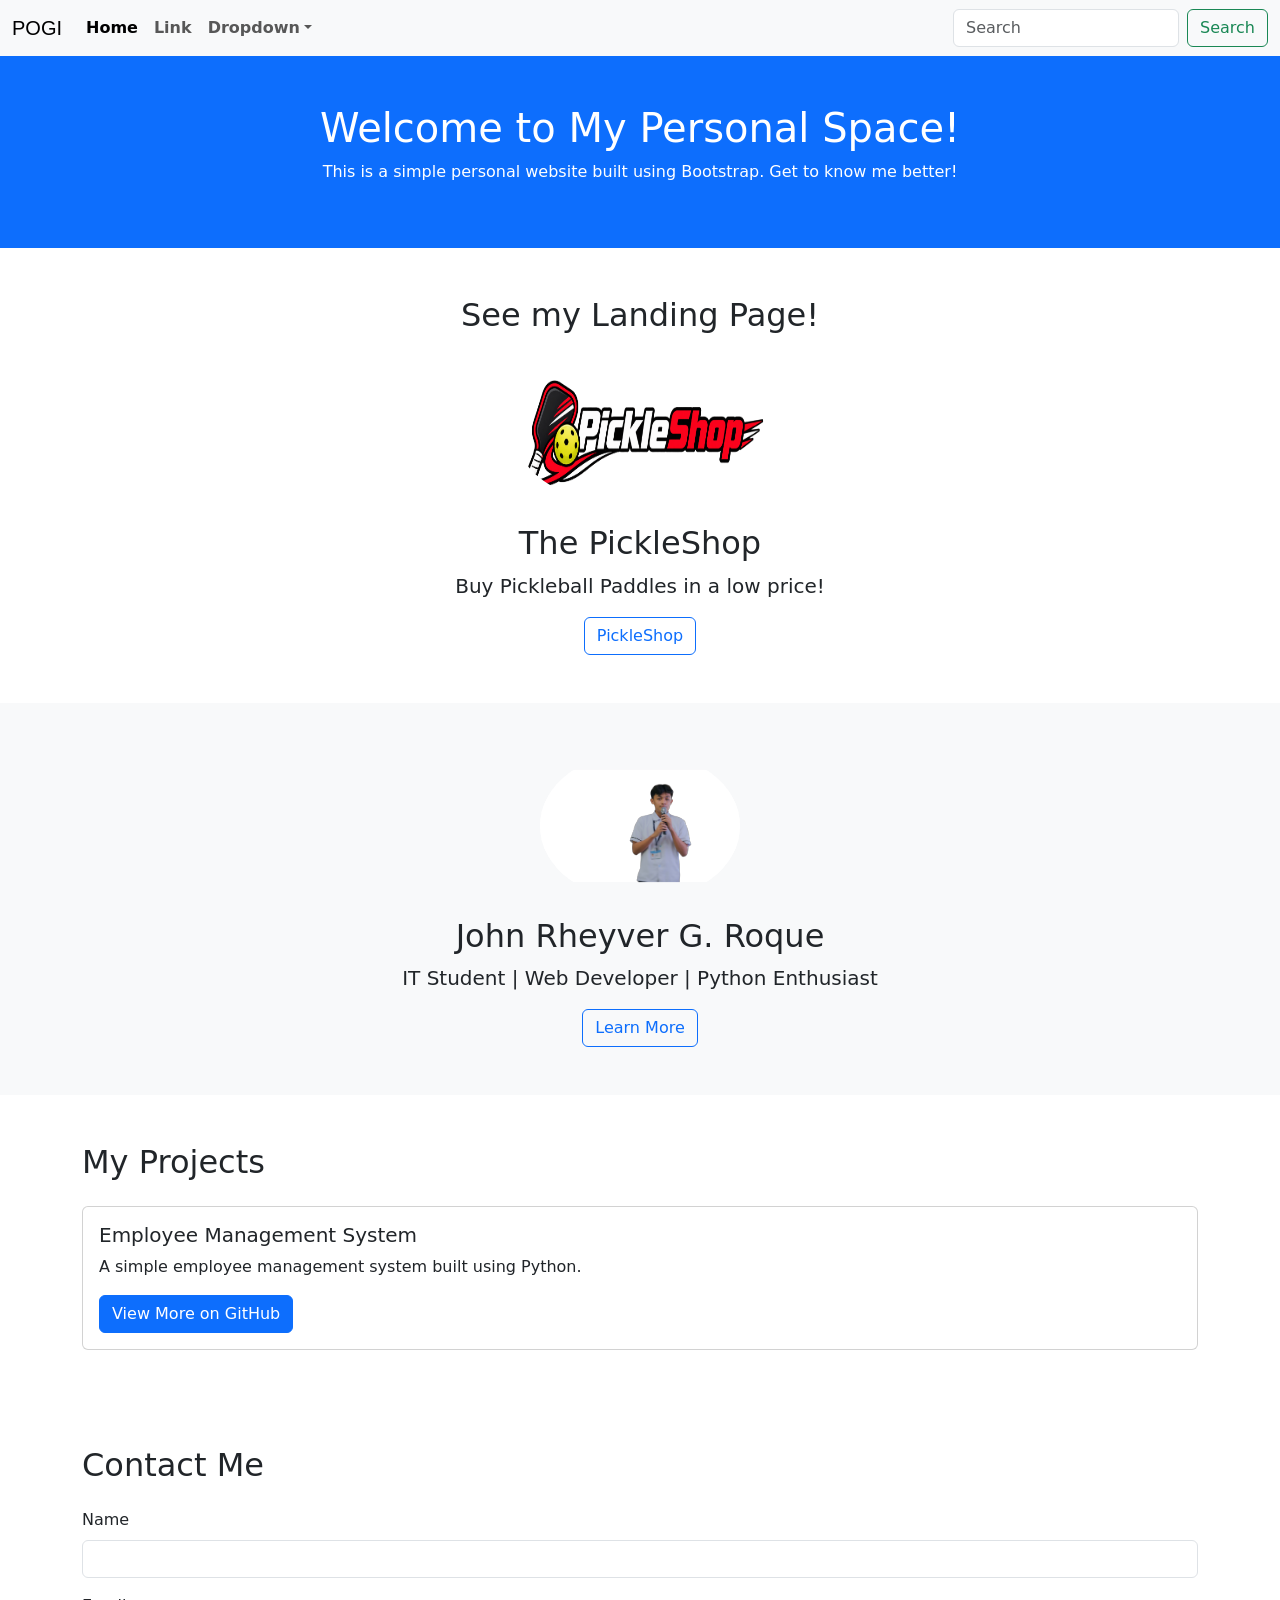
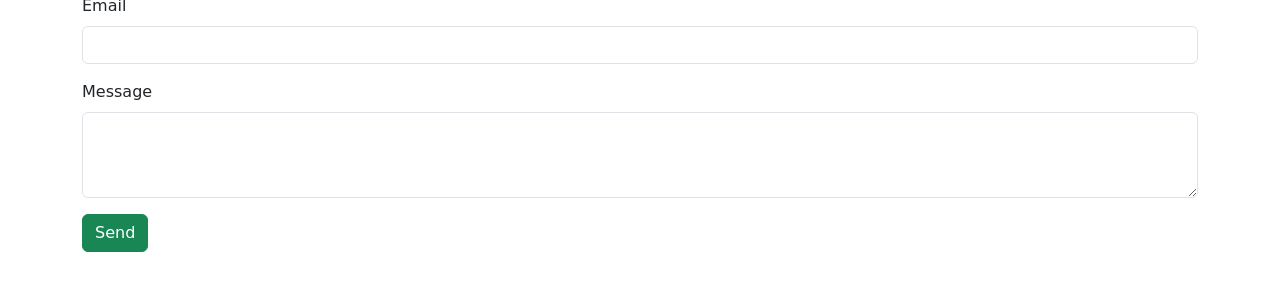
<file: index.html>
<!doctype html>
<html lang="en">
<head>
  <meta charset="utf-8">
  <meta name="viewport" content="width=device-width, initial-scale=1">
  <title>Personal Portfolio</title>
  <link href="https://cdn.jsdelivr.net/npm/bootstrap@5.3.8/dist/css/bootstrap.min.css" rel="stylesheet">
</head>
<body>

  <nav class="navbar navbar-expand-lg bg-body-tertiary">
    <div class="container-fluid">
      <a class="navbar-brand" style="font-family: Impact, Haettenschweiler, 'Arial Narrow Bold', sans-serif;">POGI</a>
      <button class="navbar-toggler" type="button" data-bs-toggle="collapse" data-bs-target="#navbarSupportedContent">
        <span class="navbar-toggler-icon"></span>
      </button>
      <div class="collapse navbar-collapse" id="navbarSupportedContent">
        <ul class="navbar-nav me-auto mb-2 mb-lg-0">
          <li class="nav-item"><a class="nav-link active fw-bold" href="#">Home</a></li>
          <li class="nav-item"><a class="nav-link fw-bold" href="external.html">Link</a></li>
          <li class="nav-item dropdown">
            <a class="nav-link dropdown-toggle fw-bold" href="#" role="button" data-bs-toggle="dropdown">Dropdown</a>
            <ul class="dropdown-menu">
              <li><a class="dropdown-item" href="aboutme.html">About Me <span class="badge text-bg-secondary">New</span></a></li>
              <li><a class="dropdown-item" href="external.html">Landing Page</a></li>
              <li><hr class="dropdown-divider"></li>
            </ul>
          </li>
        </ul>

        <form class="d-flex" role="search">
          <input class="form-control me-2" type="search" placeholder="Search">
          <button class="btn btn-outline-success" type="submit">Search</button>
        </form>
      </div>
    </div>
  </nav>


  <header class="bg-primary text-white text-center py-5">
    <div class="container">
      <h1>Welcome to My Personal Space!</h1>
      <p>This is a simple personal website built using Bootstrap. Get to know me better!</p>
    </div>
  </header>

  <section class="py-5">
    <div class="container text-center">
      <h2 class="mb-4">See my Landing Page!</h2>
      <img src="PickleShop.png" class="rounded-circle mb-3" alt="Shop Picture" style="width: 250px; height:150px;">
      <h2>The PickleShop</h2>
      <p class="lead">Buy Pickleball Paddles in a low price!</p>
      <a href="external.html" class="btn btn-outline-primary">PickleShop</a>
    </div>
  </section>

  <section class="py-5 bg-light">
    <div class="container text-center">
      <img src="mypic.svg" class="rounded-circle mb-3" alt="Profile Picture" style="width:200px; height:150px;">
      <h2>John Rheyver G. Roque</h2>
      <p class="lead">IT Student | Web Developer | Python Enthusiast</p>
      <a href="aboutme.html" class="btn btn-outline-primary">Learn More</a>
    </div>
  </section>

  <section class="py-5">
    <div class="container">
      <h2 class="mb-4">My Projects</h2>
      <div class="card">
        <div class="card-body">
          <h5 class="card-title">Employee Management System</h5>
          <p class="card-text">A simple employee management system built using Python.</p>
          <a href="https://github.com/ManokCoder/EMS" class="btn btn-primary">View More on GitHub</a>
        </div>
      </div>
    </div>
  </section>

  <section id="contact" class="py-5">
    <div class="container">
      <h2 class="mb-4">Contact Me</h2>
      <form>
        <div class="mb-3">
          <label for="name" class="form-label">Name</label>
          <input type="text" class="form-control" id="name">
        </div>
        <div class="mb-3">
          <label for="email" class="form-label">Email</label>
          <input type="email" class="form-control" id="email">
        </div>
        <div class="mb-3">
          <label for="message" class="form-label">Message</label>
          <textarea class="form-control" id="message" rows="3"></textarea>
        </div>
        <button type="submit" class="btn btn-success">Send</button>
      </form>
    </div>
  </section>

  <script src="https://cdn.jsdelivr.net/npm/bootstrap@5.3.8/dist/js/bootstrap.bundle.min.js"></script>
</body>
</html>
</file>
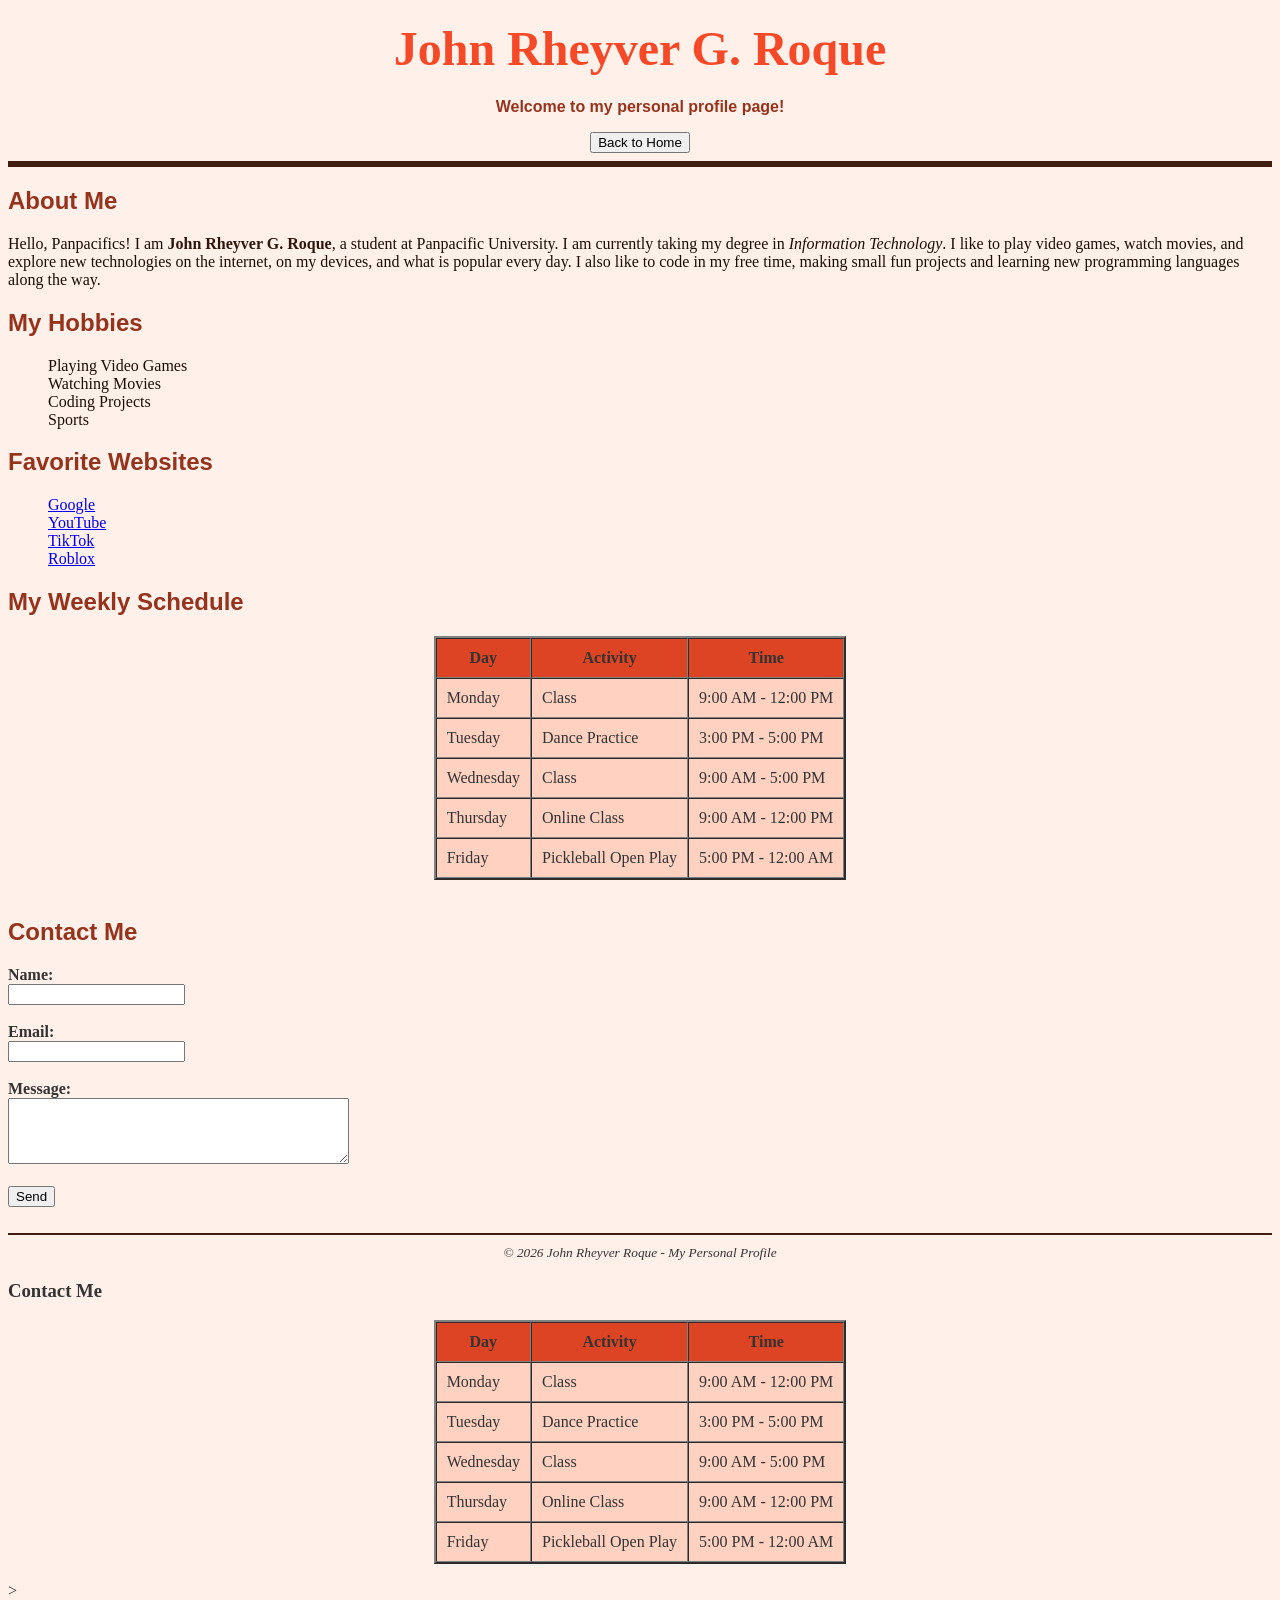
<file: aboutme.html>
<!DOCTYPE html>
<html lang="en">
<head>
<meta charset="UTF-8">
<meta name="viewport" content="width=device-width, initial-scale=1.0">
<title>My Personal Profile</title>
</head>
<body bgcolor="FFF0EA" text="#333">

<!-- Header Section -->
<center>
<h1><font face="Impact" color="F54927" size="20">John Rheyver G. Roque</font></h1>
<p><b><font face="sans-serif" color="96331D">Welcome to my personal profile page!</font></b></p>
<a href="index.html"><button>Back to Home</button></a>
</center>
</center>
<hr color="411C11" size="6">

<!-- About Me -->
<h2><font face="Helvetica" color="96331D">About Me</font></h2>
<p><font face="Verdana" color="1C0E07" size="3">
Hello, Panpacifics! I am <b style="color:#2E160D;">John Rheyver G. Roque</b>, a student at Panpacific University.
I am currently taking my degree in <i>Information Technology</i>. I like to play video games, watch movies, and explore new technologies on the internet, on my devices, and what is popular every day.
I also like to code in my free time, making small fun projects and learning new programming languages along the way.
</font></p>

<!-- Hobbies Section -->
<h2><font face="Helvetica" color="96331D">My Hobbies</font></h2>
<ul style="list-style-type:none; font-family: Verdana; color: #1C0E07;">
    <li>Playing Video Games</li>
    <li>Watching Movies</li>
    <li>Coding Projects</li>
    <li>Sports</li>
</ul>

<!-- Favorite Websites -->
<h2><font face="Helvetica" color="96331D">Favorite Websites</font></h2>
<ol style="list-style-type:none; font-family: Verdana; color: #1C0E07;">
    <li><a href="https://www.google.com" target="_blank">Google</a></li>
    <li><a href="https://www.youtube.com" target="_blank">YouTube</a></li>
    <li><a href="https://www.tiktok.com" target="_blank">TikTok</a></li>
    <li><a href="https://www.roblox.com" target="_blank">Roblox</a></li>
</ol>

<!-- Schedule Table -->
<h2><font face="Helvetica" color="96331D">My Weekly Schedule</font></h2>
<table border="2" cellpadding="10" cellspacing="0" align="center" bgcolor="FFD1C1">
<thead bgcolor="DD4424">
<tr>
<th>Day</th>
<th>Activity</th>
<th>Time</th>
</tr>
</thead>
<tbody>
<tr>
<td>Monday</td>
<td>Class</td>
<td>9:00 AM - 12:00 PM</td>
</tr>
<tr bgcolor="#FFD1C1">
<td>Tuesday</td>
<td>Dance Practice</td>
<td>3:00 PM - 5:00 PM</td>
</tr>
<tr>
<td>Wednesday</td>
<td>Class</td>
<td>9:00 AM - 5:00 PM</td>
</tr>
<tr>
<td>Thursday</td>
<td>Online Class</td>
<td>9:00 AM - 12:00 PM</td>
</tr>
<tr bgcolor="#FFD1C1">
<td>Friday</td>
<td>Pickleball Open Play</td>
<td>5:00 PM - 12:00 AM</td>
</tr>
</tbody>
</table>
<br>

<!-- Contact Form -->
<h2><font face="Helvetica" color="96331D">Contact Me</font></h2>
<form>
<label><b>Name:</b></label><br>
<input type="text" name="name"><br><br>
<label><b>Email:</b></label><br>
<input type="email" name="email"><br><br>
<label><b>Message:</b></label><br>
<textarea rows="4" cols="40"></textarea><br><br>
<input type="submit" value="Send">
</form>
<br><hr color="411C11" size="2">
<center><small><i>© 2026 John Rheyver Roque - My Personal Profile</i></small></center>
<h3 >Contact Me</h3>
<table border="2" cellpadding="10" cellspacing="0" align="center" bgcolor="FFD1C1">
<thead bgcolor="DD4424">
<tr>
<th>Day</th>
<th>Activity</th>
<th>Time</th>
</tr>
</thead>
<tbody>
<tr>
<td>Monday</td>
<td>Class</td>
<td>9:00 AM - 12:00 PM</td>
</tr>
<tr bgcolor="#FFD1C1">
<td>Tuesday</td>
<td>Dance Practice</td>
<td>3:00 PM - 5:00 PM</td>
</tr>
<tr>
<td>Wednesday</td>
<td>Class</td>
<td>9:00 AM - 5:00 PM</td>
</tr>
<tr>
<td>Thursday</td>
<td>Online Class</td>
<td>9:00 AM - 12:00 PM</td>
</tr>
<tr bgcolor="#FFD1C1">
<td>Friday</td>
<td>Pickleball Open Play</td>
<td>5:00 PM - 12:00 AM</td>
</tr>
</tbody>
</table>
<br>
</body>
</html>>
</file>
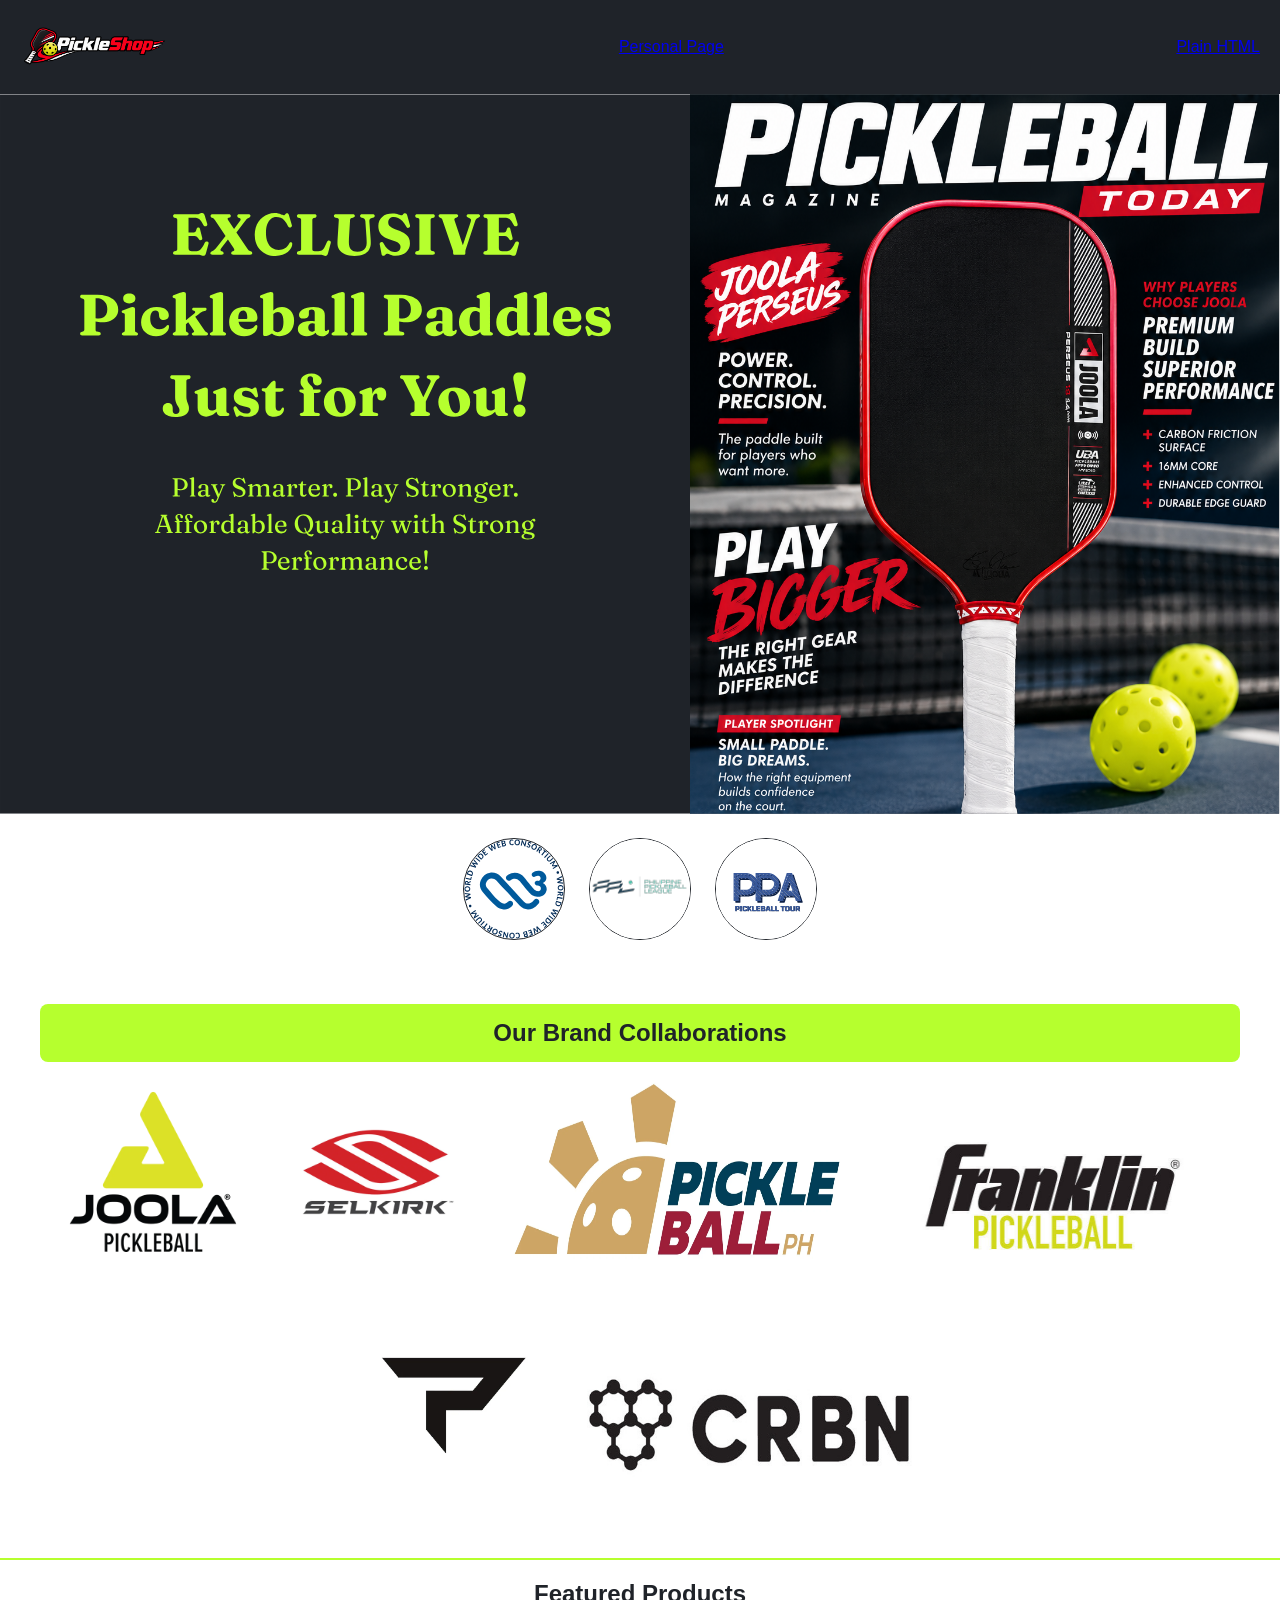
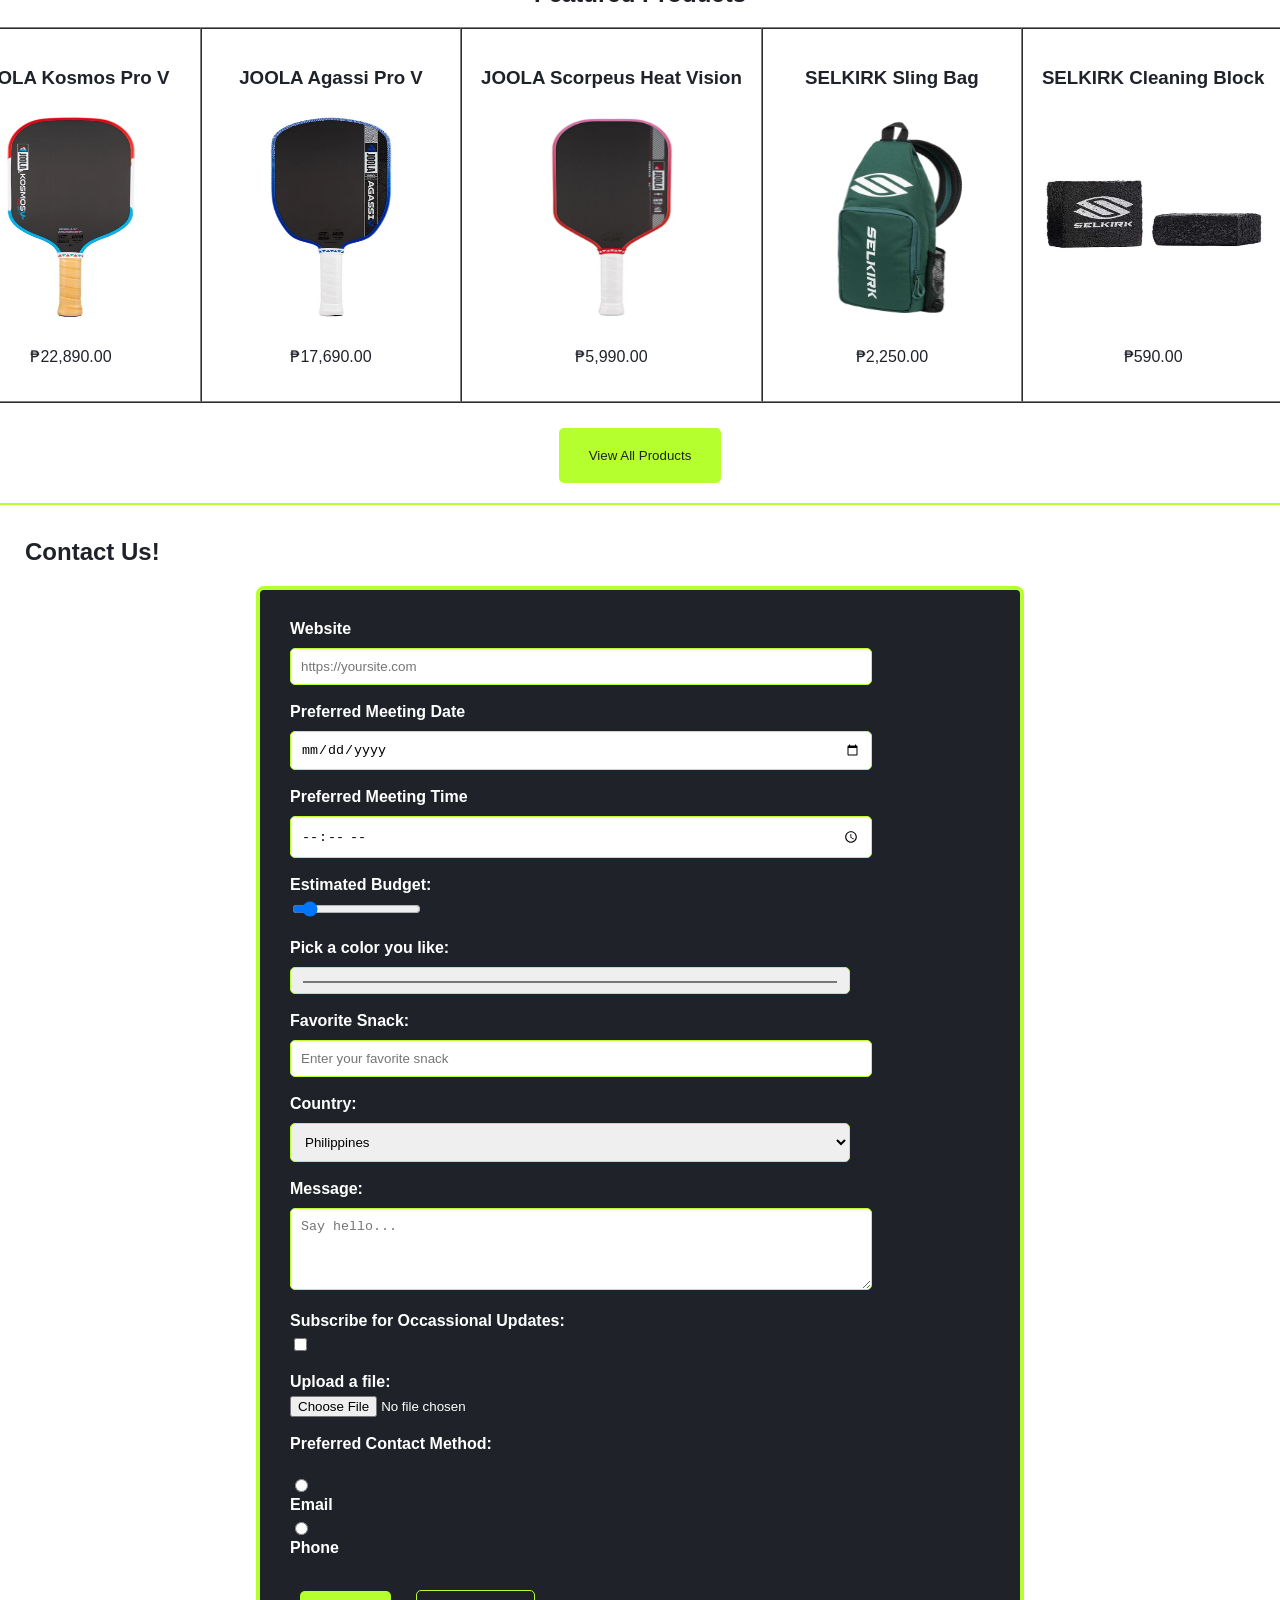
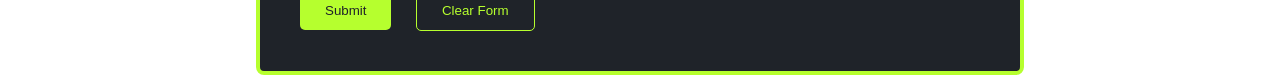
<file: external.html>
<!DOCTYPE html>
<html lang="en">
<head>
    <meta charset="UTF-8">
    <meta name="viewport" content="width=device-width, initial-scale=1.0">
    <title>Pickleball Philippines | Shop</title>
    <link rel="stylesheet" href="landing_page.css">
</head>
<body>
    <div id="header">
      <header>
        <div class="container" id="logo">
          <img src="PickleShop.png" alt="PickleShop Logo" />
        </div>
        <div class="about-me">
          <a href="index.html">Personal Page</a>
        </div>
        <div type="text" id="plain.html" placeholder="Plain HTML" />
          <a href="final_landing.html">Plain HTML</a>
      </header>
    </div>
    <div class="container" id="hero">
      <img src="HeroSec.svg" alt="Landing Page Image" />
    </div>

    <div class="container trust-badges" style="text-align:center; padding:20px;">
      <img src="w3c.svg" alt="Trust Badge" />
      <img src="ppl.svg" alt="Trust Badge" />
      <img src="ppa-2.svg" alt="Trust Badge" />
    </div>

    <div class="container brands">
      <section style="text-align:center; padding:20px;">
        <h2>Our Brand Collaborations</h2>
        <img src="joola-logo.webp" width="200" height="200" alt="JOOLA Logo" />
        <img src="selkirk-logo.webp" width="200" height="200" alt="SELKIRK Logo" />
        <img src="pickleballph.webp" width="350" height="200" alt="ENGAGE Logo" />
        <img src="franklin.jpg" width="350" height="150" alt="PICKLEBALLPH Logo" />
        <img src="paddletek.webp" width="200" height="200" alt="PADDLETEK Logo" />
        <img src="crbn.jpg" width="350" height="150" alt="CRBN Logo" />
      </section>
    </div>

    <div class="container highlight">
      <section>
        <hr />
        <h2>Featured Products</h2>
        <marquee behavior="alternate" loop="infinite" scrollamount="3">
          <table border="1" cellpadding="19" cellspacing="0" align="center">
            <tr align="center">
              <td>
                <h3>JOOLA Kosmos Pro V</h3>
                <img src="Kosmos Pro V.webp" alt="Product Image" width="220" height="220">
                <p>₱22,890.00</p>
              </td>
              <td>
                <h3>JOOLA Agassi Pro V</h3>
                <img src="Agassi.webp" alt="Product Image" width="220" height="220">
                <p>₱17,690.00</p>
              </td>
              <td>
                <h3>JOOLA Scorpeus Heat Vision</h3>
                <img src="perseus iv.webp" alt="Product Image" width="220" height="220">
                <p>₱5,990.00</p>
              </td>
              <td>
                <h3>SELKIRK Sling Bag</h3>
                <img src="selkirk-bag.webp" alt="Product Image" width="220" height="220">
                <p>₱2,250.00</p>
              </td>
              <td>
                <h3>SELKIRK Cleaning Block</h3>
                <img src="cleaning-block.webp" alt="Product Image" width="220" height="220">
                <p>₱590.00</p>
              </td>
              <td>
                <h3>SELKIRK Tour Backpack</h3>
                <img src="selkirk-big-bag-red.webp" alt="Product Image" width="220" height="220">
                <p>₱7,990.00</p>
              </td>
              <td>
                <h3>SELKIRK Boomstik</h3>
                <img src="selkirk-boomstik.webp" alt="Product Image" width="220" height="220">
                <p>₱20,990.00</p>
              </td>
            </tr>
          </table>
        </marquee>
        <button>View All Products</button>
        <hr />
      </section>
    </div>

    <div class="contact-section">
      <h2>Contact Us!</h2>
      <div class="contact-container">
        <form>
          <div>
            <label for="website">Website</label>
            <input type="text" id="website" placeholder="https://yoursite.com">
          </div><br>
          <div>
            <label for="meeting-date">Preferred Meeting Date</label>
            <input type="date" id="meeting-date">
          </div><br>
          <div>
            <label for="meeting-time">Preferred Meeting Time</label>
            <input type="time" id="meeting-time">
          </div><br>
          <div>
            <label for="budget">Estimated Budget:</label>
            <input type="range" id="budget" min="1000" max="100000" step="1000" value="10000">
          </div><br>
          <div>
            <label for="color-picker">Pick a color you like:</label>
            <input type="color" id="color-picker">
          </div><br>
          <div>
            <label for="favorite-snack">Favorite Snack:</label>
            <input type="text" id="favorite-snack" placeholder="Enter your favorite snack">
          </div><br>
          <div>
            <label for="country">Country:</label>
            <select id="country">
              <option value="Philippines">Philippines</option>
              <option value="Vietnam">Vietnam</option>
              <option value="Thailand">Thailand</option>    
              <option value="USA">USA</option>
                <option value="Canada">Canada</option>
            </select>
          </div><br>
            <div>
                <label for="user-message">Message:</label>
                <textarea id="user-message" rows="4" cols="50" placeholder="Say hello..."></textarea>
            </div><br>
            <div>
                <label for="sub-notification">Subscribe for Occassional Updates:</label>
                <input type="checkbox" id="sub-notification">
            </div><br>
            <div>
                <label for="file-upload">Upload a file:</label>
                <input type="file" id="file-upload">
            </div><br>
            <div>
                <label for="contact-method">Preferred Contact Method:</label><br>
                <input type="radio" id="email-method" name="contact-method" value="email">
                <label for="email-method">Email</label>
                <input type="radio" id="phone-method" name="contact-method" value="phone">
                <label for="phone-method">Phone</label>
            </div><br>
            <div>
                <input type="submit" value="Submit" id="send-message">
                <input type="reset" value="Clear Form">
            </div>
        </form>
        </div>
    </body>
</html>
</file>
<file: landing_page.css>
body {
  font-family: Arial, Helvetica, sans-serif;
  margin: 0;
  padding: 0;
  background-color: #ffffff;
  color: #1f2329;
}

header {
  background-color: #1f2329;
  color: #ffffff;
  padding: 20px;
  display: flex;
  justify-content: space-between;
  align-items: center;
}

#logo img {
  height: 50px;
}

#hero img {
  width: 100%;
  height: 100%;
}

.trust-badges {
  text-align: center;
  padding: 20px;
}
.trust-badges img {
  width: 100px;
  height: 100px;
  border: 1px solid #1f2329;
  border-radius: 50%;
  margin: 0 10px;
}

.brands {
  text-align: center;
  padding: 20px;
}
.brands h2 {
  font-family: Helvetica, Arial, sans-serif;
  background-color: #b6ff2e;
  padding: 15px;
  border-radius: 8px;
  margin: auto;
}
.brands img {
  margin: 10px;
}

.highlight h2 {
  text-align: center;
}
.highlight hr {
  border: none;
  height: 2px;
  background-color: #b6ff2e;
}
.highlight button {
  background-color: #b6ff2e;
  color: #1f2329;
  padding: 20px 30px;
  border: none;
  border-radius: 5px;
  cursor: pointer;
  display: block;
  margin: 20px auto;
}

.contact-section {
  padding: 5px;
  position: relative;
}
.contact-section h2 {
  margin-left: 20px;
}
.contact-container {
  text-align: left;
  padding: 30px;
  border: 4px solid #b6ff2e;
  border-radius: 8px;
  background-color: #1f2329;
  color: #ffffff;
  max-width: 700px;
  margin: 0 auto;
}
.contact-container label {
  font-weight: bold;
  display: block;
  margin-bottom: 5px;
}
.contact-container input[type="text"],
.contact-container input[type="date"],
.contact-container input[type="time"],
.contact-container input[type="color"],
.contact-container select,
.contact-container textarea {
  width: 80%;
  padding: 10px;
  border-radius: 5px;
  border: 1px solid #b6ff2e;
  margin-top: 5px;
}
.contact-container textarea {
  resize: vertical;
}
.contact-container input[type="submit"],
.contact-container input[type="reset"] {
  padding: 12px 25px;
  border: none;
  border-radius: 5px;
  cursor: pointer;
  margin: 10px;
}
.contact-container input[type="submit"] {
  background-color: #b6ff2e;
  color: #1f2329;
}
.contact-container input[type="reset"] {
  background-color: #1f2329;
  color: #b6ff2e;
  border: 1px solid #b6ff2e;
}
</file>
